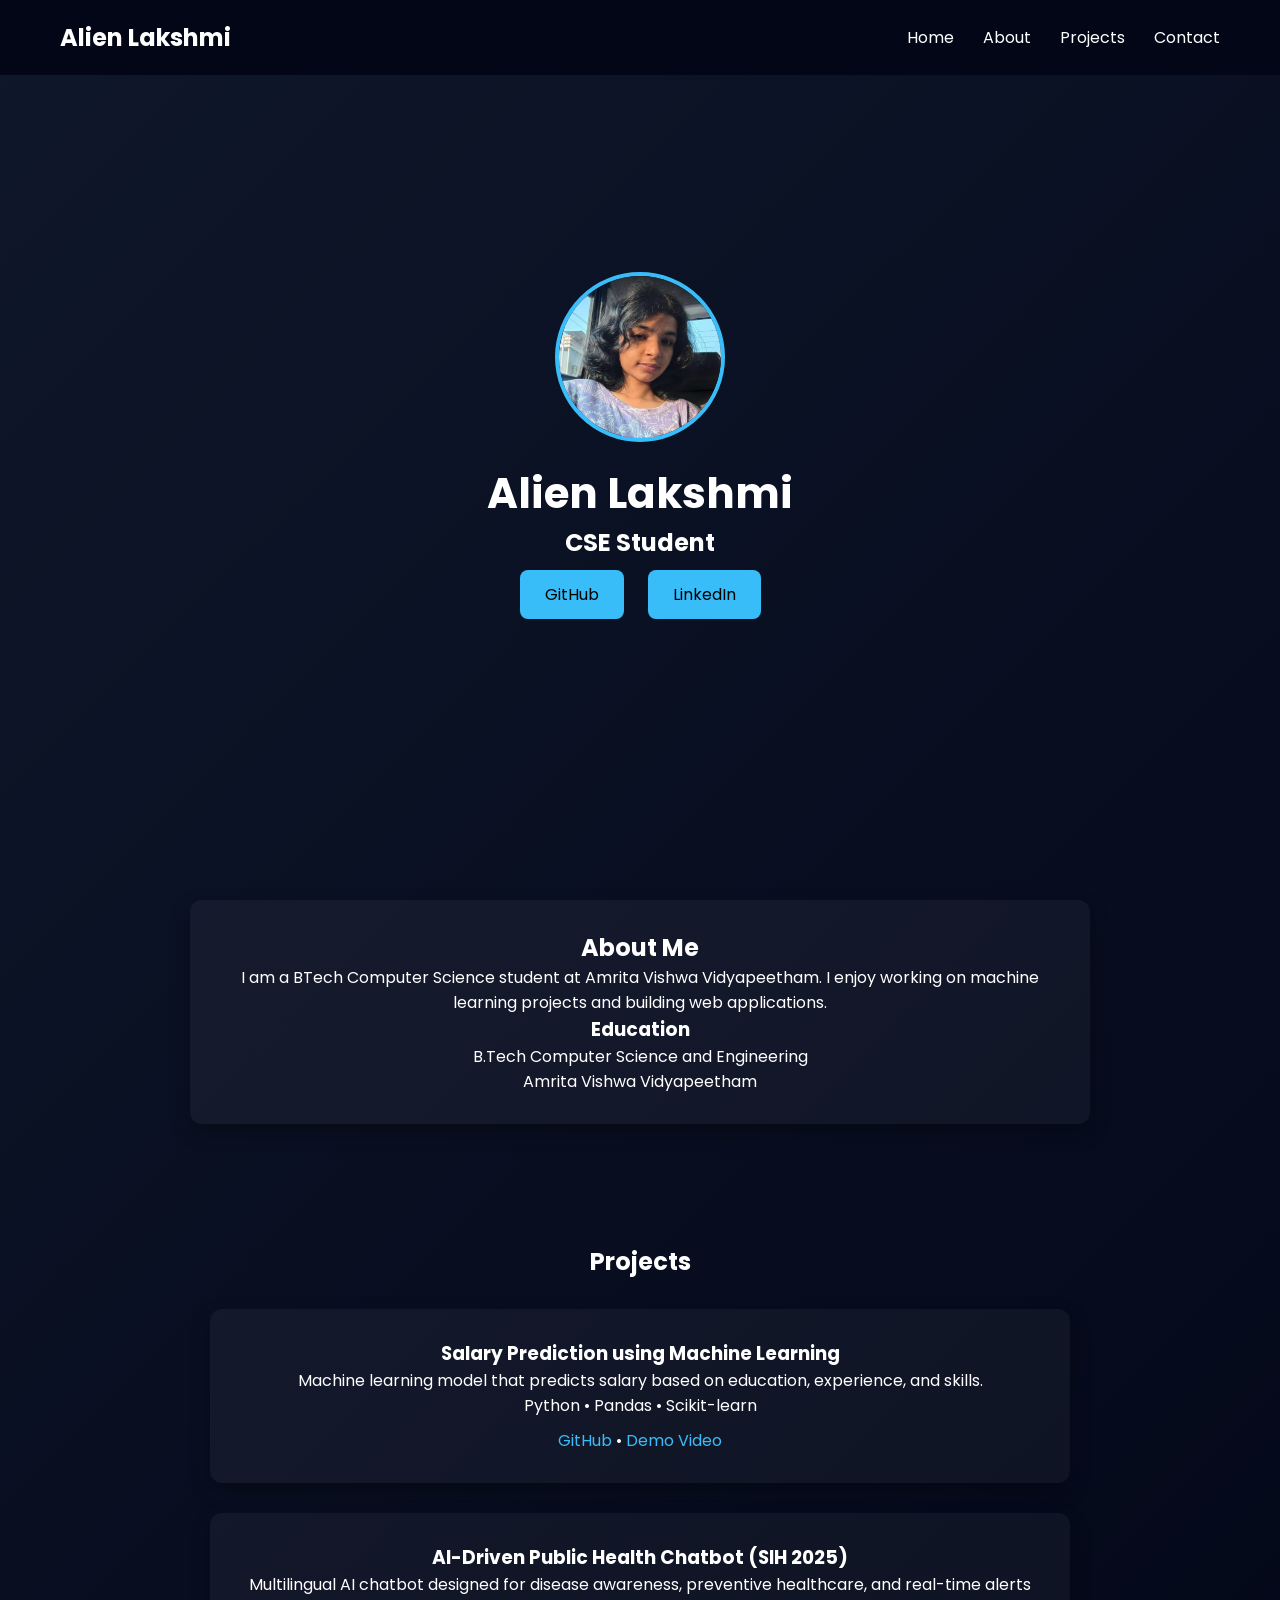
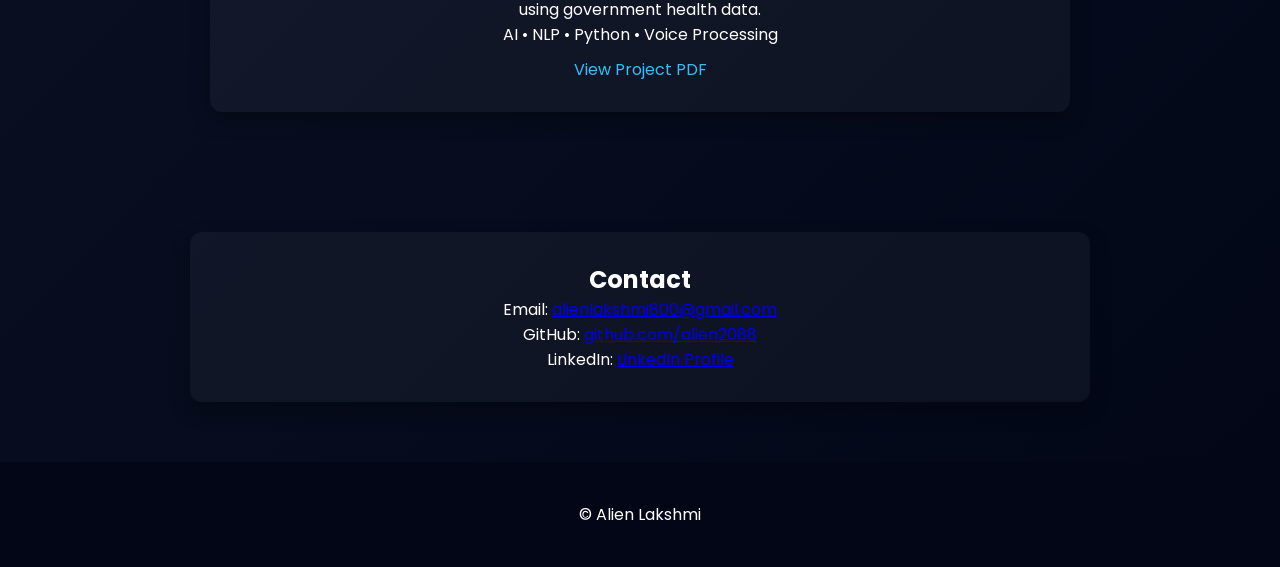
<file: index.html>
<!DOCTYPE html>
<html lang="en">

<head>
<meta charset="UTF-8">
<meta name="viewport" content="width=device-width, initial-scale=1.0">
<title>Alien Lakshmi | Portfolio</title>

<link rel="stylesheet" href="html_project.css">
<link href="https://fonts.googleapis.com/css2?family=Poppins:wght@300;400;600&display=swap" rel="stylesheet">
</head>

<body>

<header>
<h2 class="logo">Alien Lakshmi</h2>
<nav>
<a href="#home">Home</a>
<a href="#about">About</a>
<a href="#projects">Projects</a>
<a href="#contact">Contact</a>
</nav>
</header>

<!-- HOME -->
<section id="home" class="home">
<img src="profile.jpeg" alt="profile" class="profile">
<h1>Alien Lakshmi</h1>
<h2 class="typing">CSE Student</h2>

<div class="buttons">
<a href="https://github.com/alien2088" target="_blank">GitHub</a>
<a href="https://www.linkedin.com/in/alien-lakshmi-866082390" target="_blank">LinkedIn</a>
</div>
</section>

<!-- ABOUT -->
<section id="about" class="section class">
<h2>About Me</h2>
<p>
I am a BTech Computer Science student at Amrita Vishwa Vidyapeetham.
I enjoy working on machine learning projects and building web applications.
</p>

<h3>Education</h3>
<p>
B.Tech Computer Science and Engineering<br>
Amrita Vishwa Vidyapeetham
</p>
</section>

<!-- PROJECTS -->
<section id="projects" class="section">
<h2>Projects</h2>

<div class="project class">
<h3>Salary Prediction using Machine Learning</h3>
<p>
Machine learning model that predicts salary based on education, experience, and skills.
</p>

<p class="tech">Python • Pandas • Scikit-learn</p>

<a href="https://github.com/alien2088/salary-prediction-ml" target="_blank">GitHub</a>
 • 
<a href="https://www.linkedin.com/posts/alien-lakshmi-866082390_as-part-of-my-journey-with-launched-global-activity-7423259937608359936-mldB" target="_blank">
Demo Video
</a>
</div>

<div class="project class">
<h3>AI-Driven Public Health Chatbot (SIH 2025)</h3>
<p>
Multilingual AI chatbot designed for disease awareness, preventive healthcare, and real-time alerts using government health data.
</p>

<p class="tech">AI • NLP • Python • Voice Processing</p>

<a href="tech4grace.pdf" target="_blank">View Project PDF</a>
</div>

</section>

<!-- CONTACT -->
<section id="contact" class="section class">
<h2>Contact</h2>

<p>Email:
<a href="mailto:alienlakshmi800@gmail.com">alienlakshmi800@gmail.com</a>
</p>

<p>GitHub:
<a href="https://github.com/alien2088">github.com/alien2088</a>
</p>

<p>LinkedIn:
<a href="https://www.linkedin.com/in/alien-lakshmi-866082390">LinkedIn Profile</a>
</p>

</section>

<footer>
<p>© Alien Lakshmi</p>
</footer>

</body>
</html>
</file>
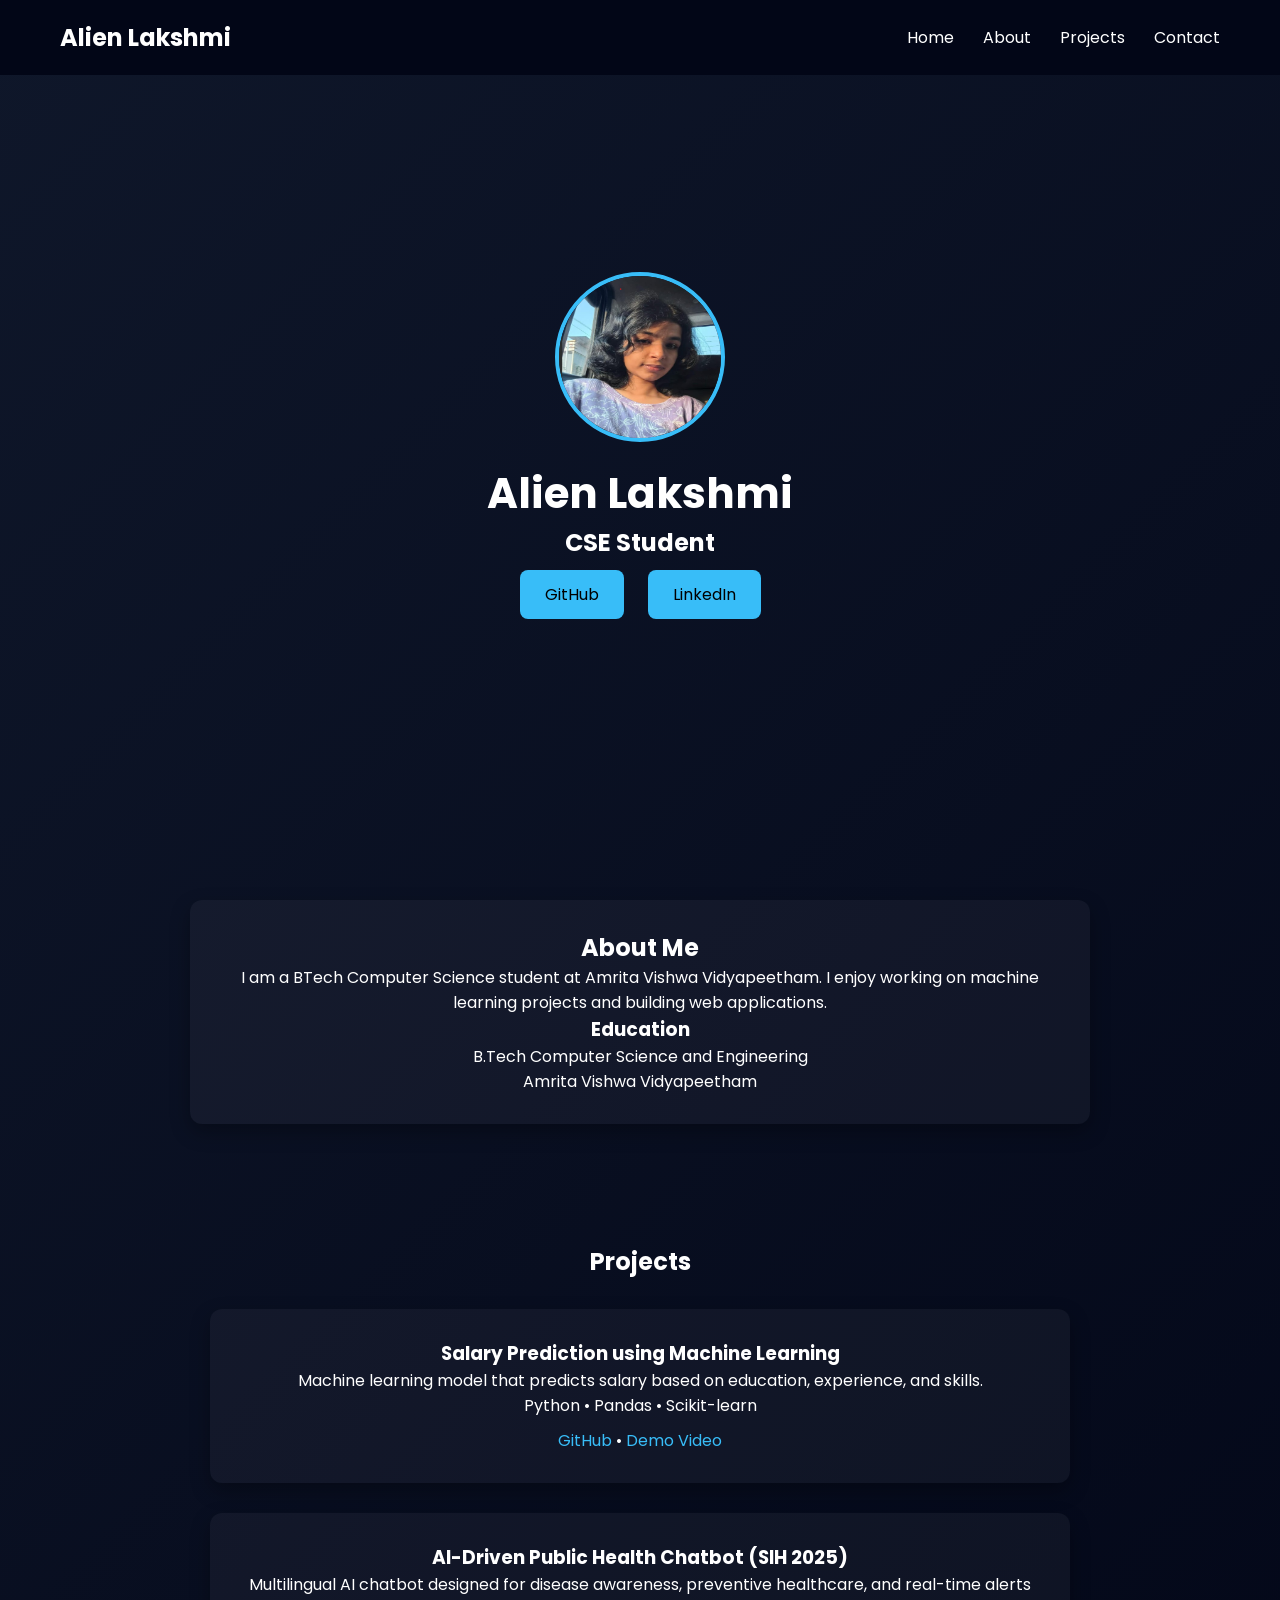
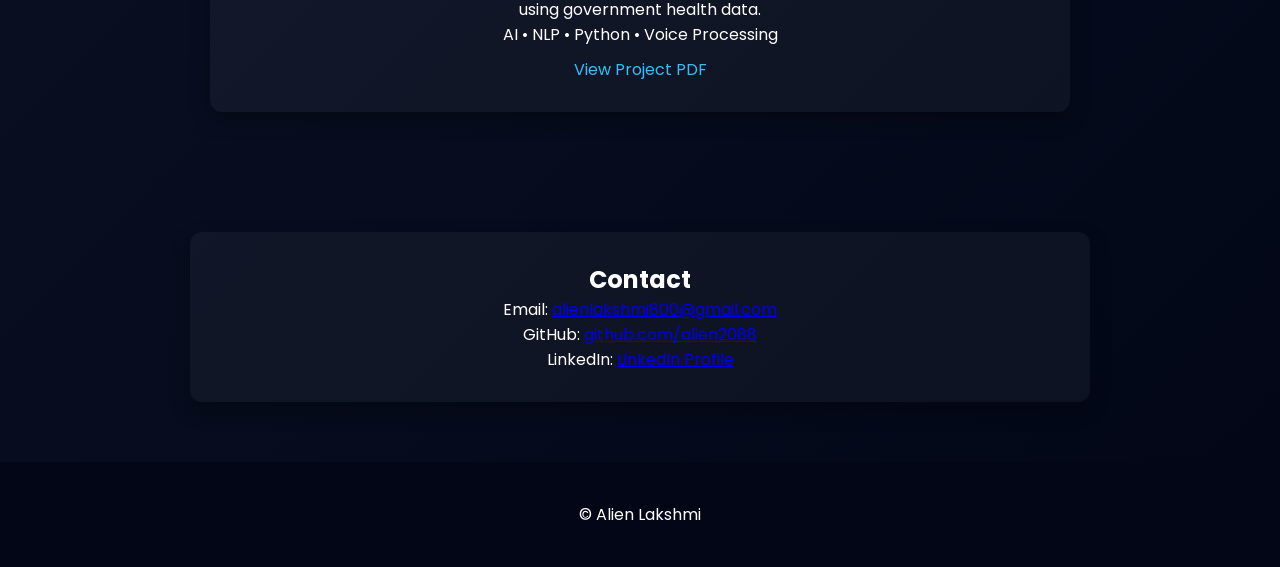
<file: html_project.html>
<!DOCTYPE html>
<html lang="en">

<head>
<meta charset="UTF-8">
<meta name="viewport" content="width=device-width, initial-scale=1.0">
<title>Alien Lakshmi | Portfolio</title>

<link rel="stylesheet" href="html_project.css">
<link href="https://fonts.googleapis.com/css2?family=Poppins:wght@300;400;600&display=swap" rel="stylesheet">
</head>

<body>

<header>
<h2 class="logo">Alien Lakshmi</h2>
<nav>
<a href="#home">Home</a>
<a href="#about">About</a>
<a href="#projects">Projects</a>
<a href="#contact">Contact</a>
</nav>
</header>

<!-- HOME -->
<section id="home" class="home">
<img src="profile photo.png" alt="profile" class="profile">
<h1>Alien Lakshmi</h1>
<h2 class="typing">CSE Student</h2>

<div class="buttons">
<a href="https://github.com/alien2088" target="_blank">GitHub</a>
<a href="https://www.linkedin.com/in/alien-lakshmi-866082390" target="_blank">LinkedIn</a>
</div>
</section>

<!-- ABOUT -->
<section id="about" class="section class">
<h2>About Me</h2>
<p>
I am a BTech Computer Science student at Amrita Vishwa Vidyapeetham.
I enjoy working on machine learning projects and building web applications.
</p>

<h3>Education</h3>
<p>
B.Tech Computer Science and Engineering<br>
Amrita Vishwa Vidyapeetham
</p>
</section>

<!-- PROJECTS -->
<section id="projects" class="section">
<h2>Projects</h2>

<div class="project class">
<h3>Salary Prediction using Machine Learning</h3>
<p>
Machine learning model that predicts salary based on education, experience, and skills.
</p>

<p class="tech">Python • Pandas • Scikit-learn</p>

<a href="https://github.com/alien2088/salary-prediction-ml" target="_blank">GitHub</a>
 • 
<a href="https://www.linkedin.com/posts/alien-lakshmi-866082390_as-part-of-my-journey-with-launched-global-activity-7423259937608359936-mldB" target="_blank">
Demo Video
</a>
</div>

<div class="project class">
<h3>AI-Driven Public Health Chatbot (SIH 2025)</h3>
<p>
Multilingual AI chatbot designed for disease awareness, preventive healthcare, and real-time alerts using government health data.
</p>

<p class="tech">AI • NLP • Python • Voice Processing</p>

<a href="Tech 4 Grace .pdf" target="_blank">View Project PDF</a>
</div>

</section>

<!-- CONTACT -->
<section id="contact" class="section class">
<h2>Contact</h2>

<p>Email:
<a href="mailto:alienlakshmi800@gmail.com">alienlakshmi800@gmail.com</a>
</p>

<p>GitHub:
<a href="https://github.com/alien2088">github.com/alien2088</a>
</p>

<p>LinkedIn:
<a href="https://www.linkedin.com/in/alien-lakshmi-866082390">LinkedIn Profile</a>
</p>

</section>

<footer>
<p>© Alien Lakshmi</p>
</footer>

</body>
</html>
</file>
<file: html_project.css>
*{
margin:0;
padding:0;
box-sizing:border-box;
font-family:'Poppins',sans-serif;
scroll-behavior:smooth;
}

html{
scroll-padding-top:100px;
}

body{
background:linear-gradient(135deg,#0f172a,#020617);
color:white;
}

header{
display:flex;
justify-content:space-between;
align-items:center;
padding:20px 60px;
background:#020617;
position:fixed;
width:100%;
top:0;
z-index:1000;
}

nav a{
margin-left:25px;
text-decoration:none;
color:white;
}

nav a:hover{
color:#38bdf8;
}

.home{
height:100vh;
display:flex;
flex-direction:column;
justify-content:center;
align-items:center;
text-align:center;
}

.profile{
width:170px;
height:170px;
border-radius:50%;
border:4px solid #38bdf8;
margin-bottom:20px;
}

.home h1{
font-size:42px;
}

.typing{
overflow:hidden;
white-space:nowrap;
width:0;
animation:typing 3s steps(12) forwards;
}

@keyframes typing{
to{ width:12ch }
}

.buttons a{
display:inline-block;
margin:10px;
padding:12px 25px;
background:#38bdf8;
color:black;
border-radius:8px;
text-decoration:none;
transition:0.3s;
}

.buttons a:hover{
transform:scale(1.05);
background:white;
}

.section{
padding:120px 20px;
max-width:900px;
margin:auto;
text-align:center;
}


.class{
background:rgba(255,255,255,0.04);
border-radius:12px;
padding:30px;
box-shadow:0 8px 20px rgba(0,0,0,0.3);
}

.project{
margin-top:30px;
transition:0.3s;
}

.project:hover{
transform:translateY(-8px);
}

.project a{
display:inline-block;
margin-top:10px;
color:#38bdf8;
text-decoration:none;
}

.project a:hover{
text-decoration:underline;
}

footer{
text-align:center;
padding:40px;
background:#020617;
margin-top:60px;
}

@media(max-width:768px){

header{
flex-direction:column;
}

.home h1{
font-size:28px;
}

.profile{
width:120px;
height:120px;
}

.section{
padding:80px 15px;
}
}
</file>
